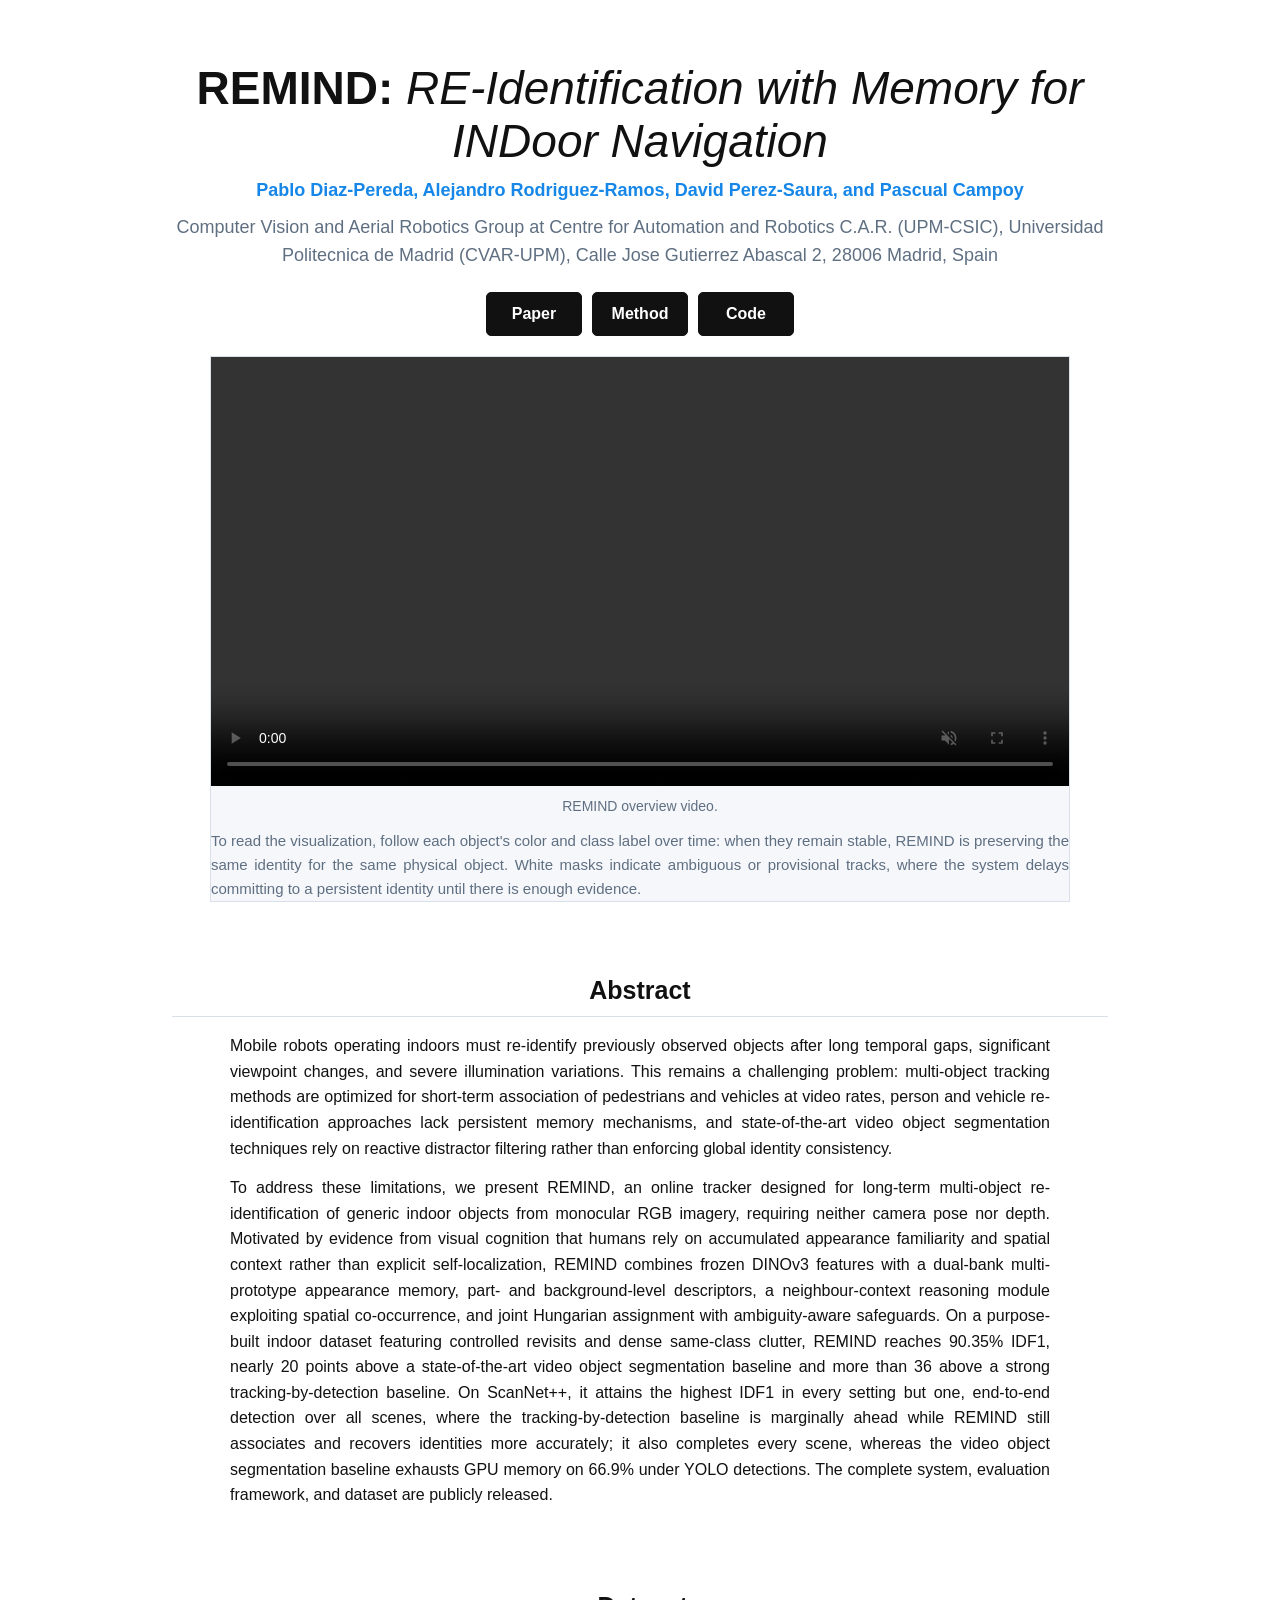
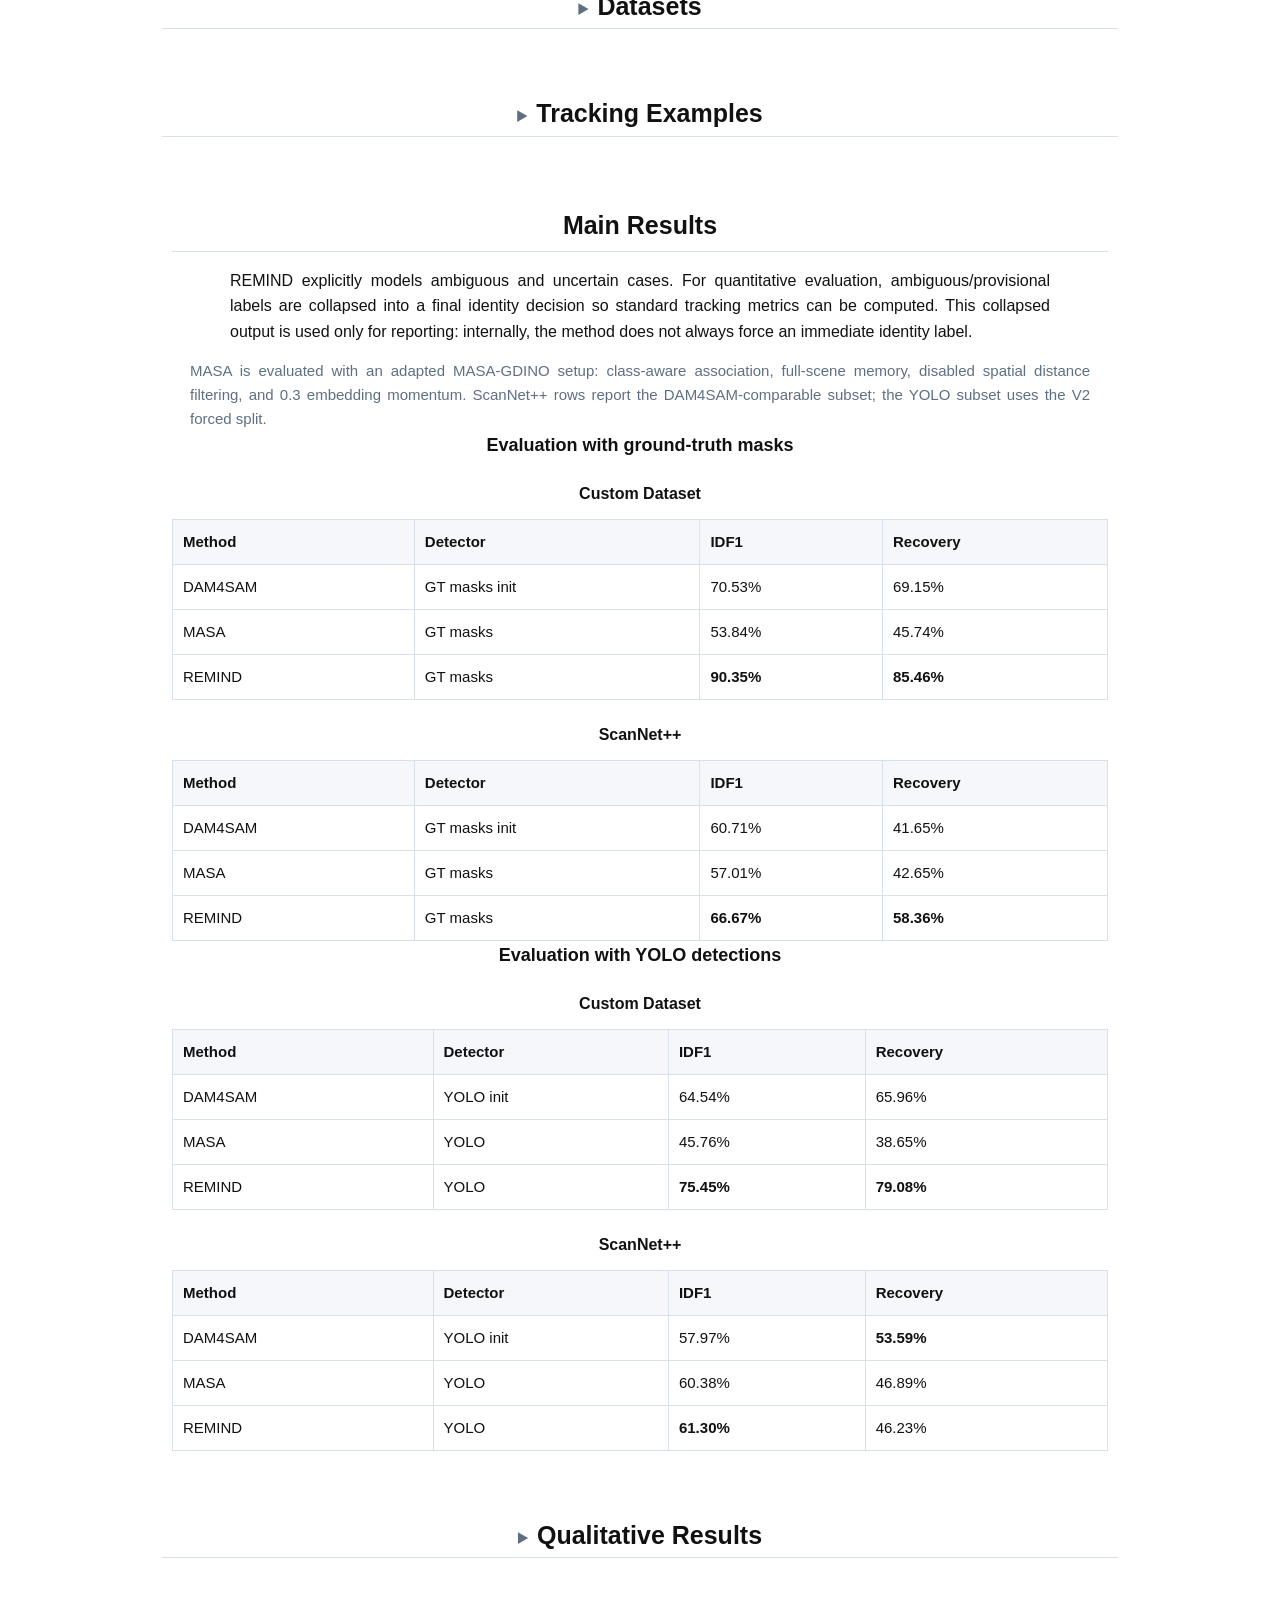
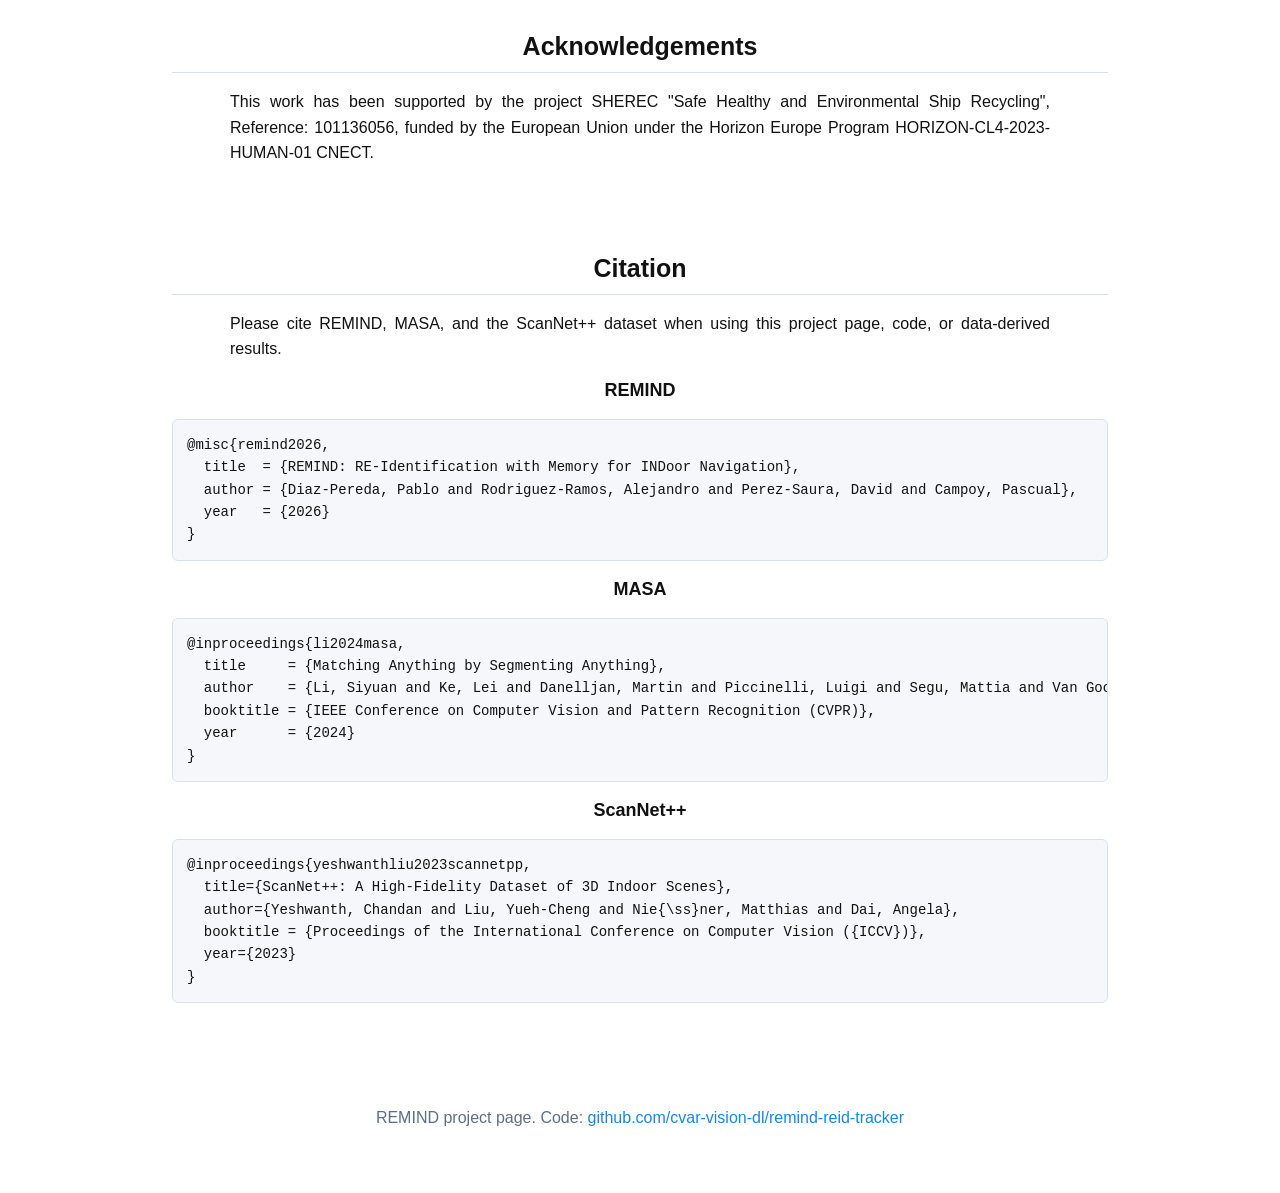
<file: index.html>
<!DOCTYPE html>
<html lang="en">
<head>
  <meta charset="UTF-8" />
  <meta name="viewport" content="width=device-width, initial-scale=1.0" />
  <title>REMIND</title>
  <style>
    :root {
      --text: #111111;
      --muted: #5f6f82;
      --line: #d8e0ea;
      --soft: #f5f7fa;
      --accent: #0f766e;
      --accent-dark: #115e59;
      --link: #1687e8;
      --max: 980px;
      --media-max: 860px;
      --wide-media-max: 1000px;
    }

    * {
      box-sizing: border-box;
    }

    body {
      margin: 0;
      color: var(--text);
      font-family: Arial, Helvetica, sans-serif;
      font-size: 16px;
      line-height: 1.6;
      background: #ffffff;
    }

    a {
      color: var(--link);
      text-decoration: none;
    }

    a:hover {
      text-decoration: underline;
    }

    header,
    section,
    footer {
      max-width: var(--max);
      margin: 0 auto;
      padding: 34px 22px;
    }

    header {
      padding-top: 62px;
      text-align: center;
    }

    h1 {
      margin: 0;
      font-size: 46px;
      line-height: 1.15;
      font-weight: 700;
    }

    .title-tail {
      font-style: italic;
      font-weight: 400;
    }

    h2 {
      margin: 0 0 16px;
      padding-bottom: 6px;
      border-bottom: 1px solid var(--line);
      font-size: 25px;
      font-weight: 700;
      text-align: center;
    }

    .collapsible-section details {
      width: 100%;
    }

    .collapsible-section summary {
      padding-bottom: 6px;
      border-bottom: 1px solid var(--line);
      cursor: pointer;
      font-size: 25px;
      font-weight: 700;
      line-height: 1.3;
      text-align: center;
    }

    .collapsible-section summary::marker {
      color: var(--muted);
      font-size: 18px;
    }

    .collapsible-content {
      padding-top: 16px;
    }

    .collapsible-content > p {
      max-width: 820px;
      margin-left: auto;
      margin-right: auto;
      text-align: justify;
      text-align-last: left;
    }

    h3 {
      margin: 0 0 8px;
      font-size: 18px;
      text-align: center;
    }

    h4 {
      margin: 22px 0 8px;
      font-size: 16px;
      text-align: center;
    }

    p {
      margin: 0 0 14px;
    }

    section > p {
      max-width: 820px;
      margin-left: auto;
      margin-right: auto;
      text-align: justify;
      text-align-last: left;
    }

    .subtitle {
      margin: 14px auto 8px;
      max-width: 820px;
      color: var(--muted);
      font-size: 22px;
    }

    .venue,
    .authors,
    .affiliation {
      margin: 8px 0;
      font-size: 18px;
      color: var(--muted);
    }

    .authors {
      color: var(--link);
      font-weight: 700;
    }

    .buttons {
      display: flex;
      justify-content: center;
      flex-wrap: wrap;
      gap: 10px;
      margin-top: 22px;
    }

    .button {
      display: inline-flex;
      justify-content: center;
      align-items: center;
      min-width: 96px;
      min-height: 38px;
      padding: 8px 15px;
      border: 1px solid #111111;
      border-radius: 5px;
      color: #ffffff;
      background: #111111;
      font-weight: 700;
    }

    .button.secondary {
      color: #ffffff;
      background: #111111;
    }

    .button:hover {
      background: #333333;
      color: #ffffff;
      text-decoration: none;
    }

    .hero-video,
    .video-grid,
    .result-grid,
    .method-grid {
      margin-top: 20px;
    }

    .hero-video {
      max-width: var(--media-max);
      margin-left: auto;
      margin-right: auto;
      border: 1px solid var(--line);
      background: var(--soft);
    }

    video,
    img {
      display: block;
      width: 100%;
      height: auto;
    }

    .caption {
      margin: 9px 12px 12px;
      color: var(--muted);
      font-size: 14px;
      text-align: center;
    }

    .video-note {
      max-width: 900px;
      margin: 12px auto 0;
      color: var(--muted);
      font-size: 15px;
      text-align: justify;
      text-align-last: left;
    }

    .video-grid,
    .result-grid,
    .method-grid {
      display: grid;
      grid-template-columns: repeat(2, minmax(0, 1fr));
      gap: 16px;
    }

    #videos {
      max-width: var(--wide-media-max);
    }

    #videos .video-grid {
      grid-template-columns: repeat(2, minmax(0, 1fr));
      gap: 20px;
    }

    #videos video {
      aspect-ratio: 16 / 9;
      background: #000000;
      object-fit: contain;
    }

    .panel {
      border: 1px solid var(--line);
      border-radius: 6px;
      background: #ffffff;
      overflow: hidden;
    }

    .panel-body {
      padding: 14px;
    }

    .placeholder {
      display: flex;
      min-height: 190px;
      align-items: center;
      justify-content: center;
      padding: 20px;
      color: var(--muted);
      text-align: center;
      background: var(--soft);
    }

    .qualitative-feature {
      grid-column: 1 / -1;
    }

    #qualitative {
      max-width: var(--wide-media-max);
    }

    #qualitative .result-grid {
      grid-template-columns: 1fr;
      gap: 20px;
    }

    .comparison-labels {
      display: grid;
      grid-template-columns: repeat(2, minmax(0, 1fr));
      background: #111111;
      color: #ffffff;
      font-size: 15px;
      font-weight: 700;
      text-align: center;
    }

    .comparison-labels span {
      padding: 10px 12px;
    }

    .comparison-labels span + span {
      border-left: 1px solid #555555;
    }

    .comparison-labels.three-way {
      grid-template-columns: repeat(3, minmax(0, 1fr));
    }

    .qualitative-video {
      aspect-ratio: 32 / 9;
      background: #000000;
      object-fit: contain;
    }

    .qualitative-video.three-way {
      aspect-ratio: 3840 / 848;
    }

    .method-step {
      padding: 16px;
      border: 1px solid var(--line);
      border-radius: 6px;
      background: var(--soft);
      text-align: justify;
      text-align-last: left;
    }

    .method-step strong {
      display: block;
      margin-bottom: 6px;
      color: var(--accent-dark);
      text-align: center;
    }

    .dataset-examples {
      display: grid;
      grid-template-columns: repeat(2, minmax(0, 1fr));
      gap: 18px;
      margin-top: 20px;
    }

    .dataset-examples img,
    .dataset-examples .placeholder {
      aspect-ratio: 16 / 9;
      min-height: 190px;
      border: 1px solid var(--line);
      border-radius: 4px;
      background: #ffffff;
      object-fit: cover;
    }

    .dataset-examples .placeholder {
      display: flex;
      align-items: center;
      justify-content: center;
    }

    #dataset {
      max-width: var(--wide-media-max);
    }

    .dataset-list {
      display: grid;
      gap: 20px;
      margin-top: 20px;
    }

    .dataset-links {
      display: flex;
      justify-content: center;
      flex-wrap: wrap;
      gap: 8px;
      margin-top: 12px;
    }

    .small-button {
      display: inline-flex;
      justify-content: center;
      min-height: 32px;
      min-width: 128px;
      align-items: center;
      padding: 6px 11px;
      border: 1px solid #111111;
      border-radius: 5px;
      color: #ffffff;
      background: #111111;
      font-size: 14px;
      font-weight: 700;
    }

    .small-button:hover {
      color: #ffffff;
      background: #333333;
      text-decoration: none;
    }

    table {
      width: 100%;
      border-collapse: collapse;
      margin-top: 12px;
      font-size: 15px;
    }

    th,
    td {
      padding: 10px;
      border: 1px solid var(--line);
      text-align: left;
      vertical-align: top;
    }

    th {
      background: var(--soft);
    }

    code,
    pre {
      font-family: Consolas, Monaco, "Courier New", monospace;
    }

    pre {
      overflow-x: auto;
      padding: 14px;
      border: 1px solid var(--line);
      border-radius: 6px;
      background: var(--soft);
      font-size: 14px;
    }

    footer {
      margin-top: 20px;
      padding-bottom: 48px;
      color: var(--muted);
      text-align: center;
    }

    @media (max-width: 720px) {
      header,
      section,
      footer {
        padding-left: 16px;
        padding-right: 16px;
      }

      h1 {
        font-size: 34px;
      }

      .subtitle {
        font-size: 18px;
      }

      .video-grid,
      .result-grid,
      .method-grid {
        grid-template-columns: 1fr;
      }

      #videos .video-grid {
        grid-template-columns: 1fr;
      }

      .dataset-examples {
        grid-template-columns: 1fr;
      }
    }
  </style>
</head>

<body>
  <header>
    <h1>REMIND: <span class="title-tail">RE-Identification with Memory for INDoor Navigation</span></h1>
    <p class="authors">Pablo Diaz-Pereda, Alejandro Rodriguez-Ramos, David Perez-Saura, and Pascual Campoy</p>
    <p class="affiliation">
      Computer Vision and Aerial Robotics Group at Centre for Automation and Robotics C.A.R. (UPM-CSIC),
      Universidad Politecnica de Madrid (CVAR-UPM), Calle Jose Gutierrez Abascal 2, 28006 Madrid, Spain
    </p>

    <div class="buttons">
      <a class="button" href="https://arxiv.org/abs/2607.09267">Paper</a>
      <a class="button secondary" href="https://github.com/cvar-vision-dl/remind-reid-tracker/blob/main/REMIND_METHOD.md">Method</a>
      <a class="button secondary" href="https://github.com/cvar-vision-dl/remind-reid-tracker">Code</a>
    </div>

    <div class="hero-video">
      <video controls muted playsinline preload="metadata">
        <source src="https://github.com/cvar-vision-dl/remind-reid-tracker/releases/download/project-page-assets/overview.mp4#t=0.1" type="video/mp4" />
        Your browser does not support the video tag.
      </video>
      <p class="caption">
        REMIND overview video.
      </p>
      <p class="video-note">
        To read the visualization, follow each object's color and class label over time: when they remain stable, REMIND
        is preserving the same identity for the same physical object. White masks indicate ambiguous or provisional
        tracks, where the system delays committing to a persistent identity until there is enough evidence.
      </p>
    </div>
  </header>

  <section id="abstract">
    <h2>Abstract</h2>
    <p>
      Mobile robots operating indoors must re-identify previously observed objects after long temporal gaps, significant
      viewpoint changes, and severe illumination variations. This remains a challenging problem: multi-object tracking
      methods are optimized for short-term association of pedestrians and vehicles at video rates, person and vehicle
      re-identification approaches lack persistent memory mechanisms, and state-of-the-art video object segmentation
      techniques rely on reactive distractor filtering rather than enforcing global identity consistency.
    </p>
    <p>
      To address these limitations, we present REMIND, an online tracker designed for long-term multi-object
      re-identification of generic indoor objects from monocular RGB imagery, requiring neither camera pose nor depth.
      Motivated by evidence from visual cognition that humans rely on accumulated appearance familiarity and spatial
      context rather than explicit self-localization, REMIND combines frozen DINOv3 features with a dual-bank
      multi-prototype appearance memory, part- and background-level descriptors, a neighbour-context reasoning module
      exploiting spatial co-occurrence, and joint Hungarian assignment with ambiguity-aware safeguards. On a
      purpose-built indoor dataset featuring controlled revisits and dense same-class clutter, REMIND reaches 90.35%
      IDF1, nearly 20 points above a state-of-the-art video object segmentation baseline and more than 36 above a strong
      tracking-by-detection baseline. On ScanNet++, it attains the highest IDF1 in every setting but one, end-to-end
      detection over all scenes, where the tracking-by-detection baseline is marginally ahead while REMIND still
      associates and recovers identities more accurately; it also completes every scene, whereas the video object
      segmentation baseline exhausts GPU memory on 66.9% under YOLO detections. The complete system, evaluation
      framework, and dataset are publicly released.
    </p>
  </section>

  <section id="dataset" class="collapsible-section">
    <details>
      <summary>Datasets</summary>
      <div class="collapsible-content">
    <div class="dataset-list">
      <div class="method-step">
        <strong>Custom Dataset</strong>
        Single video recorded in a living room under controlled conditions. The sequence contains medium-low object
        density and a medium level of repeated object classes, with controlled viewpoint and illumination variation.
        <div class="dataset-examples">
          <img src="https://github.com/cvar-vision-dl/remind-reid-tracker/releases/download/project-page-assets/custom_gt_frame_000045.png" alt="Custom dataset GT masks for frame 000045" loading="lazy" decoding="async" />
          <img src="https://github.com/cvar-vision-dl/remind-reid-tracker/releases/download/project-page-assets/custom_gt_frame_000105.png" alt="Custom dataset GT masks for frame 000105" loading="lazy" decoding="async" />
          <img src="https://github.com/cvar-vision-dl/remind-reid-tracker/releases/download/project-page-assets/custom_gt_frame_000187.png" alt="Custom dataset GT masks for frame 000187" loading="lazy" decoding="async" />
          <img src="https://github.com/cvar-vision-dl/remind-reid-tracker/releases/download/project-page-assets/custom_gt_frame_000278.png" alt="Custom dataset GT masks for frame 000278" loading="lazy" decoding="async" />
          <img src="https://github.com/cvar-vision-dl/remind-reid-tracker/releases/download/project-page-assets/custom_gt_frame_000816.png" alt="Custom dataset GT masks for frame 000816" loading="lazy" decoding="async" />
          <img src="https://github.com/cvar-vision-dl/remind-reid-tracker/releases/download/project-page-assets/custom_gt_frame_000930.png" alt="Custom dataset GT masks for frame 000930" loading="lazy" decoding="async" />
        </div>
      </div>
      <div class="method-step">
        <strong>ScanNet++</strong>
        Indoor scenes with object instances, semantic labels, and segmentation masks. We convert selected scenes to a
        DAVIS-style tracking format to evaluate identity consistency across complex real-world indoor environments. The
        GIFs shown below use the official ScanNet++ benchmark annotations from the official dataset release.
        <div class="dataset-examples">
          <img src="https://github.com/cvar-vision-dl/remind-reid-tracker/releases/download/project-page-assets/scannetpp_gt_scene_f1e01af60a.gif" alt="ScanNet++ scene f1e01af60a with benchmark GT masks and class labels" loading="lazy" decoding="async" />
          <img src="https://github.com/cvar-vision-dl/remind-reid-tracker/releases/download/project-page-assets/scannetpp_gt_scene_3ff873c77e.gif" alt="ScanNet++ scene 3ff873c77e with benchmark GT masks and class labels" loading="lazy" decoding="async" />
          <img src="https://github.com/cvar-vision-dl/remind-reid-tracker/releases/download/project-page-assets/scannetpp_gt_scene_d3b7d054c4.gif" alt="ScanNet++ scene d3b7d054c4 with benchmark GT masks and class labels" loading="lazy" decoding="async" />
          <img src="https://github.com/cvar-vision-dl/remind-reid-tracker/releases/download/project-page-assets/scannetpp_gt_scene_07e6f56969.gif" alt="ScanNet++ scene 07e6f56969 with benchmark GT masks and class labels" loading="lazy" decoding="async" />
          <img src="https://github.com/cvar-vision-dl/remind-reid-tracker/releases/download/project-page-assets/scannetpp_gt_scene_41b00feddb.gif" alt="ScanNet++ scene 41b00feddb with benchmark GT masks and class labels" loading="lazy" decoding="async" />
          <img src="https://github.com/cvar-vision-dl/remind-reid-tracker/releases/download/project-page-assets/scannetpp_gt_scene_45b0dac5e3.gif" alt="ScanNet++ scene 45b0dac5e3 with benchmark GT masks and class labels" loading="lazy" decoding="async" />
        </div>
        <div class="dataset-links">
          <a class="small-button" href="https://scannetpp.mlsg.cit.tum.de/scannetpp/">ScanNet++ page</a>
          <a class="small-button" href="https://github.com/scannetpp/scannetpp">Code</a>
        </div>
      </div>
    </div>
      </div>
    </details>
  </section>

  <section id="videos" class="collapsible-section">
    <details>
      <summary>Tracking Examples</summary>
      <div class="collapsible-content">
    <p>
      These examples show REMIND tracking on selected ScanNet++ indoor scenes converted to DAVIS-style sequences.
    </p>
    <div class="video-grid">
      <div class="panel">
        <video controls muted playsinline preload="none">
          <source src="https://github.com/cvar-vision-dl/remind-reid-tracker/releases/download/project-page-assets/remind_example_scene_13b4efaf62.mp4#t=0.1" type="video/mp4" />
        </video>
      </div>

      <div class="panel">
        <video controls muted playsinline preload="none">
          <source src="https://github.com/cvar-vision-dl/remind-reid-tracker/releases/download/project-page-assets/remind_example_scene_2748de13fb.mp4#t=0.1" type="video/mp4" />
        </video>
      </div>

      <div class="panel">
        <video controls muted playsinline preload="none">
          <source src="https://github.com/cvar-vision-dl/remind-reid-tracker/releases/download/project-page-assets/remind_example_scene_3b50ff5f35.mp4#t=0.1" type="video/mp4" />
        </video>
      </div>

      <div class="panel">
        <video controls muted playsinline preload="none">
          <source src="https://github.com/cvar-vision-dl/remind-reid-tracker/releases/download/project-page-assets/remind_example_scene_589f5c7c58.mp4#t=0.1" type="video/mp4" />
        </video>
      </div>

      <div class="panel">
        <video controls muted playsinline preload="none">
          <source src="https://github.com/cvar-vision-dl/remind-reid-tracker/releases/download/project-page-assets/remind_example_scene_778769dad8.mp4#t=0.1" type="video/mp4" />
        </video>
      </div>

      <div class="panel">
        <video controls muted playsinline preload="none">
          <source src="https://github.com/cvar-vision-dl/remind-reid-tracker/releases/download/project-page-assets/remind_example_scene_95450f0c4e.mp4#t=0.1" type="video/mp4" />
        </video>
      </div>

      <div class="panel">
        <video controls muted playsinline preload="none">
          <source src="https://github.com/cvar-vision-dl/remind-reid-tracker/releases/download/project-page-assets/remind_example_scene_9d7e20fbec.mp4#t=0.1" type="video/mp4" />
        </video>
      </div>

      <div class="panel">
        <video controls muted playsinline preload="none">
          <source src="https://github.com/cvar-vision-dl/remind-reid-tracker/releases/download/project-page-assets/remind_example_scene_c026d108e0.mp4#t=0.1" type="video/mp4" />
        </video>
      </div>

      <div class="panel">
        <video controls muted playsinline preload="none">
          <source src="https://github.com/cvar-vision-dl/remind-reid-tracker/releases/download/project-page-assets/remind_example_scene_e6372539da.mp4#t=0.1" type="video/mp4" />
        </video>
      </div>

      <div class="panel">
        <video controls muted playsinline preload="none">
          <source src="https://github.com/cvar-vision-dl/remind-reid-tracker/releases/download/project-page-assets/remind_example_scene_eeeb9836b8.mp4#t=0.1" type="video/mp4" />
        </video>
      </div>
    </div>
      </div>
    </details>
  </section>

  <section id="results">
    <h2>Main Results</h2>
    <p>
      REMIND explicitly models ambiguous and uncertain cases. For quantitative evaluation, ambiguous/provisional
      labels are collapsed into a final identity decision so standard tracking metrics can be computed. This collapsed
      output is used only for reporting: internally, the method does not always force an immediate identity label.
    </p>
    <p class="video-note">
      MASA is evaluated with an adapted MASA-GDINO setup: class-aware association, full-scene memory, disabled spatial
      distance filtering, and 0.3 embedding momentum. ScanNet++ rows report the DAM4SAM-comparable subset; the YOLO
      subset uses the V2 forced split.
    </p>
    <h3>Evaluation with ground-truth masks</h3>
    <h4>Custom Dataset</h4>
    <table>
      <thead>
        <tr>
          <th>Method</th>
          <th>Detector</th>
          <th>IDF1</th>
          <th>Recovery</th>
        </tr>
      </thead>
      <tbody>
        <tr>
          <td>DAM4SAM</td>
          <td>GT masks init</td>
          <td>70.53%</td>
          <td>69.15%</td>
        </tr>
        <tr>
          <td>MASA</td>
          <td>GT masks</td>
          <td>53.84%</td>
          <td>45.74%</td>
        </tr>
        <tr>
          <td>REMIND</td>
          <td>GT masks</td>
          <td><strong>90.35%</strong></td>
          <td><strong>85.46%</strong></td>
        </tr>
      </tbody>
    </table>

    <h4>ScanNet++</h4>
    <table>
      <thead>
        <tr>
          <th>Method</th>
          <th>Detector</th>
          <th>IDF1</th>
          <th>Recovery</th>
        </tr>
      </thead>
      <tbody>
        <tr>
          <td>DAM4SAM</td>
          <td>GT masks init</td>
          <td>60.71%</td>
          <td>41.65%</td>
        </tr>
        <tr>
          <td>MASA</td>
          <td>GT masks</td>
          <td>57.01%</td>
          <td>42.65%</td>
        </tr>
        <tr>
          <td>REMIND</td>
          <td>GT masks</td>
          <td><strong>66.67%</strong></td>
          <td><strong>58.36%</strong></td>
        </tr>
      </tbody>
    </table>

    <h3>Evaluation with YOLO detections</h3>
    <h4>Custom Dataset</h4>
    <table>
      <thead>
        <tr>
          <th>Method</th>
          <th>Detector</th>
          <th>IDF1</th>
          <th>Recovery</th>
        </tr>
      </thead>
      <tbody>
        <tr>
          <td>DAM4SAM</td>
          <td>YOLO init</td>
          <td>64.54%</td>
          <td>65.96%</td>
        </tr>
        <tr>
          <td>MASA</td>
          <td>YOLO</td>
          <td>45.76%</td>
          <td>38.65%</td>
        </tr>
        <tr>
          <td>REMIND</td>
          <td>YOLO</td>
          <td><strong>75.45%</strong></td>
          <td><strong>79.08%</strong></td>
        </tr>
      </tbody>
    </table>

    <h4>ScanNet++</h4>
    <table>
      <thead>
        <tr>
          <th>Method</th>
          <th>Detector</th>
          <th>IDF1</th>
          <th>Recovery</th>
        </tr>
      </thead>
      <tbody>
        <tr>
          <td>DAM4SAM</td>
          <td>YOLO init</td>
          <td>57.97%</td>
          <td><strong>53.59%</strong></td>
        </tr>
        <tr>
          <td>MASA</td>
          <td>YOLO</td>
          <td>60.38%</td>
          <td>46.89%</td>
        </tr>
        <tr>
          <td>REMIND</td>
          <td>YOLO</td>
          <td><strong>61.30%</strong></td>
          <td>46.23%</td>
        </tr>
      </tbody>
    </table>
  </section>

  <section id="qualitative" class="collapsible-section">
    <details>
      <summary>Qualitative Results</summary>
      <div class="collapsible-content">
    <p>
      Qualitative comparisons focus on the effect of the detection source in the custom video and on the comparison
      among REMIND, DAM4SAM, and MASA in selected ScanNet++ benchmark scenes.
    </p>
    <p class="video-note">
      In these videos, stable colors and class labels are the main cue for correct re-identification: they show that the
      tracker keeps assigning the same identity to the same object across frames. White masks mark ambiguous or temporary
      assignments, reflecting cases where REMIND is intentionally cautious before updating its memory.
    </p>
    <div class="result-grid">
      <div class="panel qualitative-feature">
        <div class="panel-body">
          <h3>Custom video: GT masks vs YOLO detections</h3>
          <p>
            Side-by-side REMIND comparison on the custom video, contrasting tracking from ground-truth masks with
            tracking from YOLO detections.
          </p>
          <p>
            YOLO is expected to perform worse than ground-truth masks because detections can fail, mask boundaries are
            less precise, and a single object may be split into multiple regions. These fragments create false duplicate
            objects and can pollute the contextual memory used to describe nearby objects.
          </p>
        </div>
        <div class="comparison-labels">
          <span>Detector: GT masks</span>
          <span>Detector: YOLO</span>
        </div>
        <video class="qualitative-video" controls muted playsinline preload="none">
          <source src="https://github.com/cvar-vision-dl/remind-reid-tracker/releases/download/project-page-assets/remind_custom_gt_vs_yolo.mp4#t=0.1" type="video/mp4" />
        </video>
      </div>

      <div>
        <h3>REMIND vs DAM4SAM vs MASA on ScanNet++</h3>
        <p>
          Three-way qualitative comparisons on five official ScanNet++ benchmark scenes converted to DAVIS-style
          tracking sequences.
        </p>
      </div>

      <div class="panel">
        <div class="panel-body">
          <p>
            In the first ScanNet++ example, REMIND keeps the bed region and the curtain more consistently tracked, while
            DAM4SAM intermittently loses them. MASA struggles especially in the bed area, where it confuses the blankets
            and pillows, while the other methods preserve these identities more reliably.
          </p>
        </div>
        <div class="comparison-labels three-way">
          <span>REMIND</span>
          <span>DAM4SAM</span>
          <span>MASA</span>
        </div>
        <video class="qualitative-video three-way" controls muted playsinline preload="none" aria-label="REMIND vs DAM4SAM vs MASA comparison on ScanNet++ scene 02f25e5fee">
          <source src="https://github.com/cvar-vision-dl/remind-reid-tracker/releases/download/project-page-assets/COMPARE_REMIND_GT_VS_D4SM_GT_INIT_VS_MASA_GT_02f25e5fee.mp4#t=0.1" type="video/mp4" />
        </video>
      </div>

      <div class="panel">
        <div class="panel-body">
          <p>
            In the second example, DAM4SAM loses the wardrobe, the blanket, and one of the curtains, while REMIND keeps
            these objects more consistently tracked. MASA also struggles with the pillows, wardrobe, and curtain; although
            DAM4SAM exhibits related failures in this area, REMIND handles these objects more reliably than both baselines.
          </p>
        </div>
        <div class="comparison-labels three-way">
          <span>REMIND</span>
          <span>DAM4SAM</span>
          <span>MASA</span>
        </div>
        <video class="qualitative-video three-way" controls muted playsinline preload="none" aria-label="REMIND vs DAM4SAM vs MASA comparison on ScanNet++ scene 268513240f">
          <source src="https://github.com/cvar-vision-dl/remind-reid-tracker/releases/download/project-page-assets/COMPARE_REMIND_GT_VS_D4SM_GT_INIT_VS_MASA_GT_268513240f.mp4#t=0.1" type="video/mp4" />
        </video>
      </div>

      <div class="panel">
        <div class="panel-body">
          <p>
            In the third example, DAM4SAM loses the table and several objects placed on top of it at some point in the
            sequence, while REMIND preserves more stable identities. MASA behaves similarly to DAM4SAM: after the temporal
            jump, it recovers several objects with incorrect identities.
          </p>
        </div>
        <div class="comparison-labels three-way">
          <span>REMIND</span>
          <span>DAM4SAM</span>
          <span>MASA</span>
        </div>
        <video class="qualitative-video three-way" controls muted playsinline preload="none" aria-label="REMIND vs DAM4SAM vs MASA comparison on ScanNet++ scene 2f5996ff01">
          <source src="https://github.com/cvar-vision-dl/remind-reid-tracker/releases/download/project-page-assets/COMPARE_REMIND_GT_VS_D4SM_GT_INIT_VS_MASA_GT_2f5996ff01.mp4#t=0.1" type="video/mp4" />
        </video>
      </div>

      <div class="panel">
        <div class="panel-body">
          <p>
            In the fourth example, DAM4SAM temporarily loses the table, chair, and TV, although it later recovers them,
            whereas REMIND keeps these objects more consistently connected across the sequence. MASA shows behavior similar
            to DAM4SAM, with comparable instability in maintaining these identities.
          </p>
        </div>
        <div class="comparison-labels three-way">
          <span>REMIND</span>
          <span>DAM4SAM</span>
          <span>MASA</span>
        </div>
        <video class="qualitative-video three-way" controls muted playsinline preload="none" aria-label="REMIND vs DAM4SAM vs MASA comparison on ScanNet++ scene 37c9538a2b">
          <source src="https://github.com/cvar-vision-dl/remind-reid-tracker/releases/download/project-page-assets/COMPARE_REMIND_GT_VS_D4SM_GT_INIT_VS_MASA_GT_37c9538a2b.mp4#t=0.1" type="video/mp4" />
        </video>
      </div>

      <div class="panel">
        <div class="panel-body">
          <p>
            In the fifth example, REMIND maintains stable tracks for the chairs, table, and surrounding furniture, while
            DAM4SAM loses the chairs and table and also struggles with the door and cabinet during parts of the sequence.
            MASA likewise becomes confused in some frames, particularly around the chairs and shelving unit.
          </p>
        </div>
        <div class="comparison-labels three-way">
          <span>REMIND</span>
          <span>DAM4SAM</span>
          <span>MASA</span>
        </div>
        <video class="qualitative-video three-way" controls muted playsinline preload="none" aria-label="REMIND vs DAM4SAM vs MASA comparison on ScanNet++ scene a30b666f83">
          <source src="https://github.com/cvar-vision-dl/remind-reid-tracker/releases/download/project-page-assets/COMPARE_REMIND_GT_VS_D4SM_GT_INIT_VS_MASA_GT_a30b666f83.mp4#t=0.1" type="video/mp4" />
        </video>
      </div>
    </div>
      </div>
    </details>
  </section>

  <section id="acknowledgements">
    <h2>Acknowledgements</h2>
    <p>
      This work has been supported by the project SHEREC "Safe Healthy and Environmental Ship Recycling", Reference:
      101136056, funded by the European Union under the Horizon Europe Program HORIZON-CL4-2023-HUMAN-01 CNECT.
    </p>
  </section>

  <section id="citation">
    <h2>Citation</h2>
    <p>Please cite REMIND, MASA, and the ScanNet++ dataset when using this project page, code, or data-derived results.</p>
    <h3>REMIND</h3>
    <pre><code>@misc{remind2026,
  title  = {REMIND: RE-Identification with Memory for INDoor Navigation},
  author = {Diaz-Pereda, Pablo and Rodriguez-Ramos, Alejandro and Perez-Saura, David and Campoy, Pascual},
  year   = {2026}
}</code></pre>
    <h3>MASA</h3>
    <pre><code>@inproceedings{li2024masa,
  title     = {Matching Anything by Segmenting Anything},
  author    = {Li, Siyuan and Ke, Lei and Danelljan, Martin and Piccinelli, Luigi and Segu, Mattia and Van Gool, Luc and Yu, Fisher},
  booktitle = {IEEE Conference on Computer Vision and Pattern Recognition (CVPR)},
  year      = {2024}
}</code></pre>
    <h3>ScanNet++</h3>
    <pre><code>@inproceedings{yeshwanthliu2023scannetpp,
  title={ScanNet++: A High-Fidelity Dataset of 3D Indoor Scenes},
  author={Yeshwanth, Chandan and Liu, Yueh-Cheng and Nie{\ss}ner, Matthias and Dai, Angela},
  booktitle = {Proceedings of the International Conference on Computer Vision ({ICCV})},
  year={2023}
}</code></pre>
  </section>

  <footer>
    <p>
      REMIND project page. Code:
      <a href="https://github.com/cvar-vision-dl/remind-reid-tracker">github.com/cvar-vision-dl/remind-reid-tracker</a>
    </p>
  </footer>

  <script>
    document.querySelectorAll(".collapsible-section details").forEach((details) => {
      details.addEventListener("toggle", () => {
        if (!details.open || details.dataset.mediaReady) {
          return;
        }

        details.querySelectorAll("video").forEach((video) => {
          video.preload = "metadata";
          video.load();
        });
        details.dataset.mediaReady = "true";
      });
    });
  </script>
</body>
</html>
</file>
